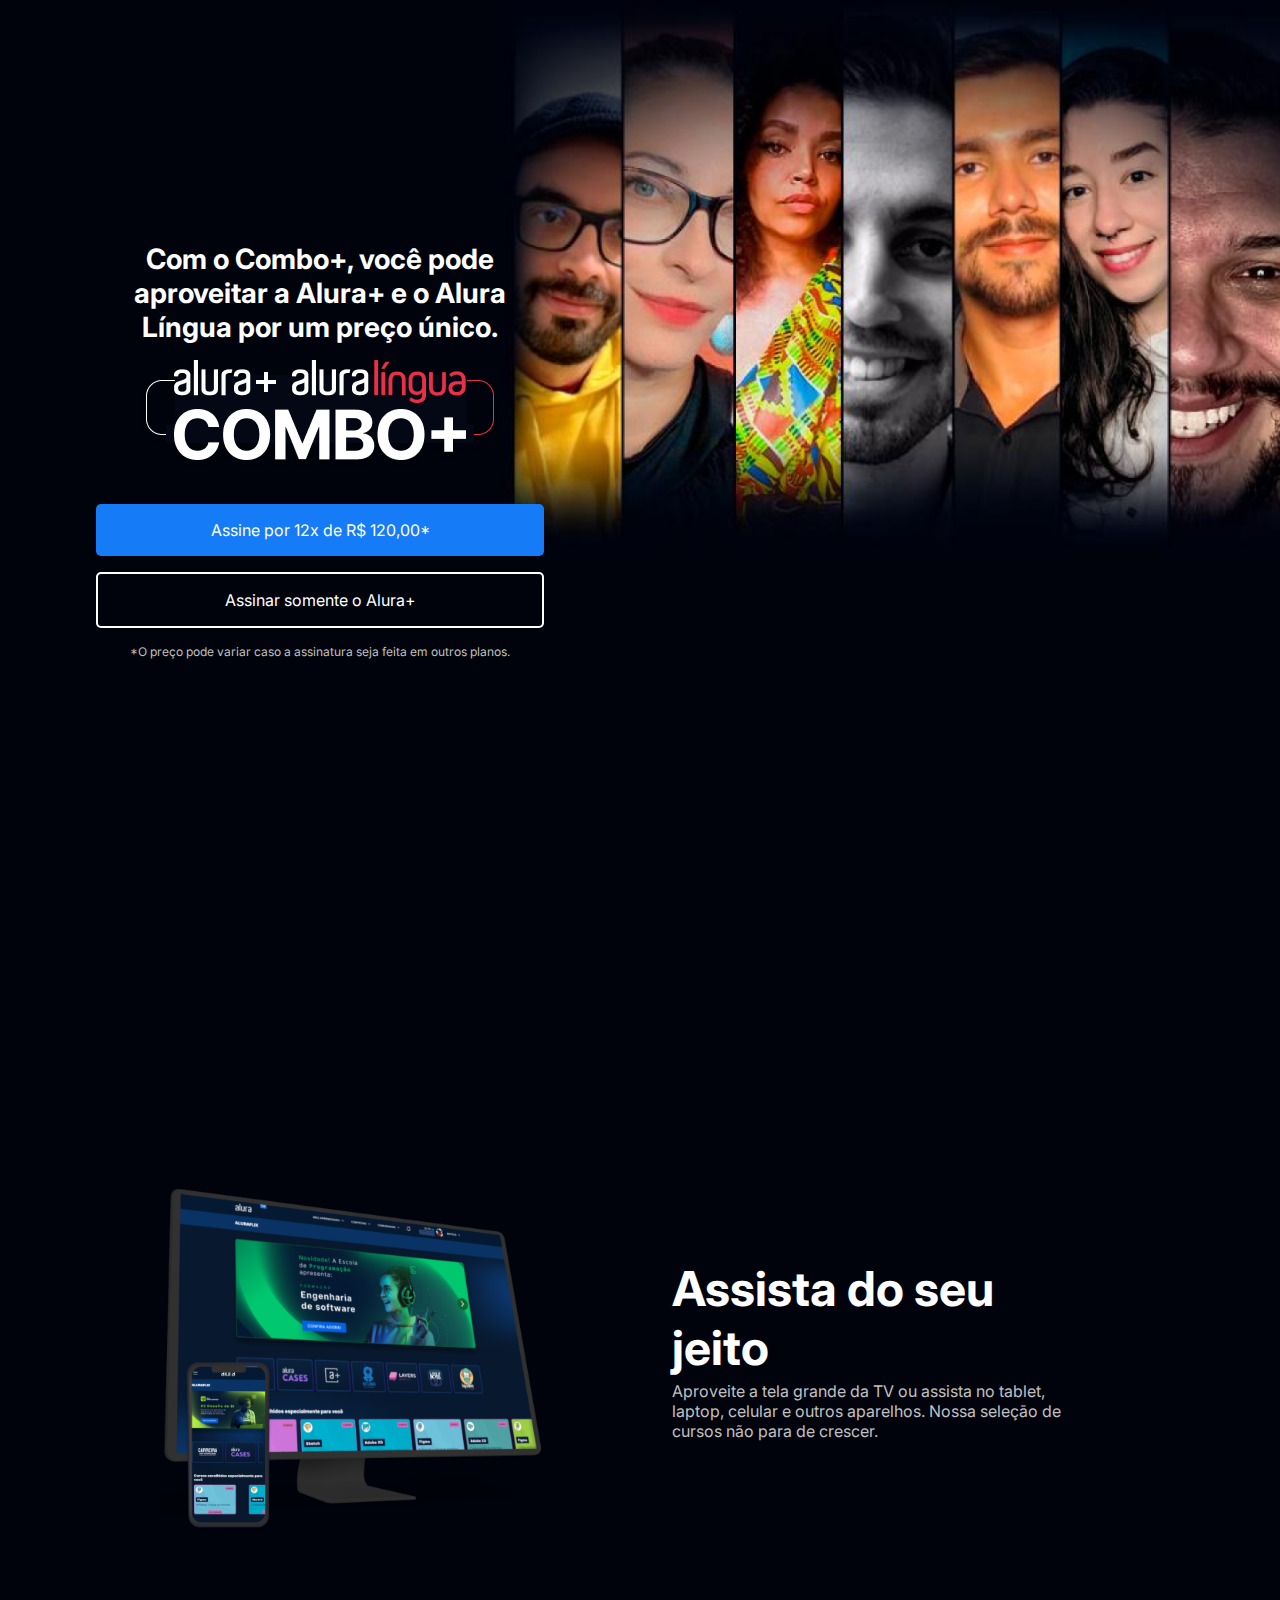
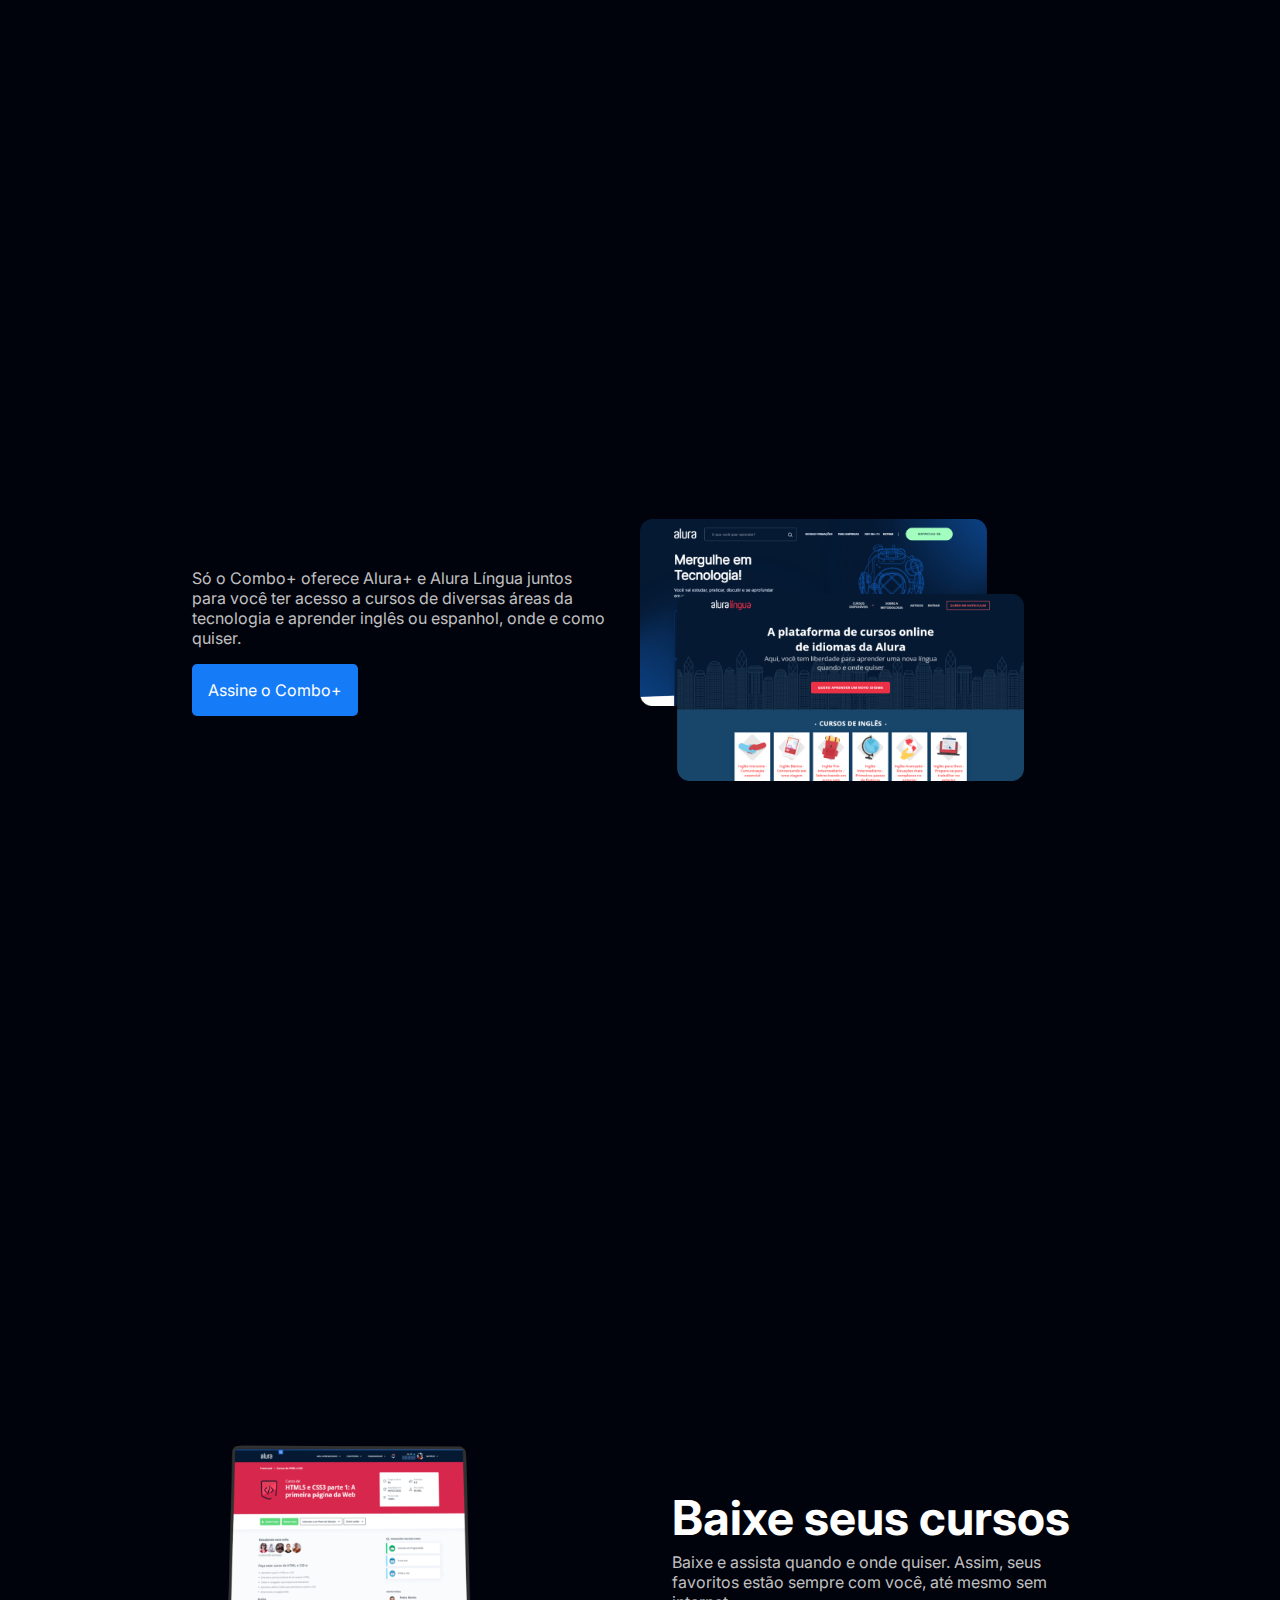
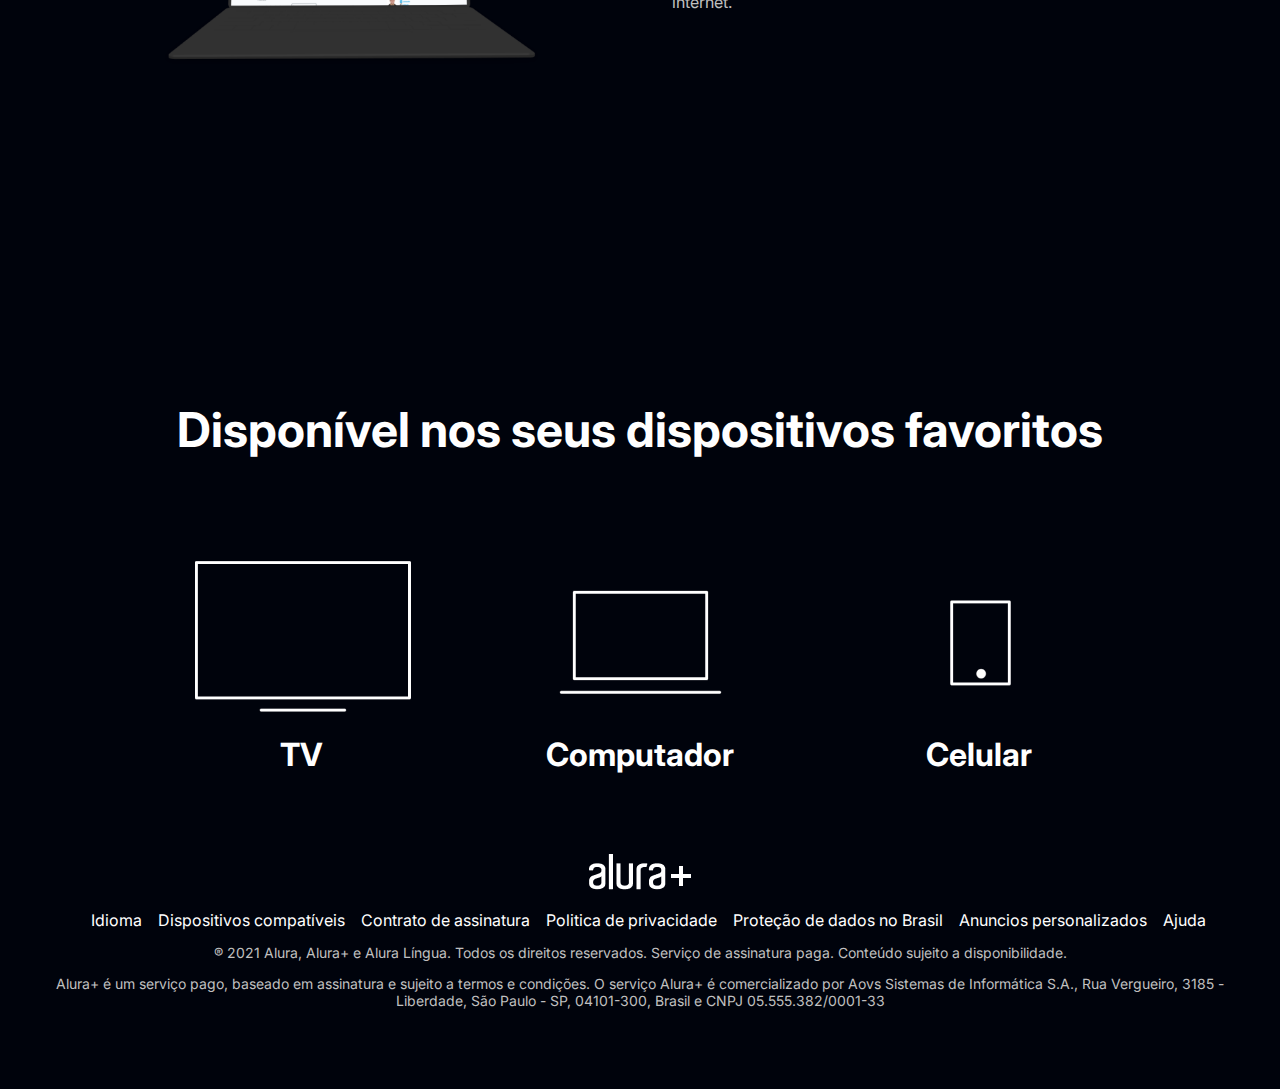
<file: index.html>
<!DOCTYPE html>
<html>

<head>
    <title>Alura Plus</title>
    <meta charset="UTF-8">
    <meta name="viewport" content="width=device-width, initial-scale=1">
    <link rel="stylesheet" href="styles.css">
    <link rel="preconnect" href="https://fonts.googleapis.com">
    <link rel="preconnect" href="https://fonts.gstatic.com" crossorigin>
    <link href="https://fonts.googleapis.com/css2?family=Inter:wght@400;700&display=swap" rel="stylesheet">
</head>

<body>
    <section class="principal container">
        <div class="container__caixa">
            <h1 class="container__titulo">Com o Combo+, você pode aproveitar a Alura+ e o Alura Língua por um preço
                único.</h1>
            <img src="Combo.png" alt="O combo+ é a junção do alura+ e o alura língua" class="container__imagem">
            <a href="formulario.html" class="container__botao">Assine por 12x de R$ 120,00*</a>
            <a href="formulario.html" class="container__botao botao_secundario">Assinar somente o Alura+</a>
            <p class="container__aviso">*O preço pode variar caso a assinatura seja feita em outros planos.</p>
        </div>
    </section>

    <section class="container secundario">
        <img src="Plataformas.png" alt="Um monitor e um celular com a alura plus aberta" class="secundario__imagem">
        <div class="container__descricao">
            <h2 class="descricao__titulo">Assista do seu jeito</h2>
            <p class="descricao__texto">Aproveite a tela grande da TV ou assista no tablet, laptop, celular e outros
                aparelhos. Nossa seleção de cursos não para de crescer.</p>
        </div>
    </section>

    <section class="container secundario">
        <div class="container__descricao">
            <p class="descricao__texto">
                Só o Combo+ oferece Alura+ e Alura Língua juntos para você ter acesso a cursos de diversas áreas da
                tecnologia e aprender inglês ou espanhol, onde e como quiser.
            </p>
            <a href="www.alura.com.br" class="container__botao secundario__botao" container>Assine o Combo+</a>
        </div>
        <img src="Telas.png" alt="Tela do alura+ e alura língua" class="secundario__imagem">
    </section>

    <section class="container secundario">
        <img src="Notebook.png" alt="Notebook com a página do curso HTML5 e CSS3 da Alura aberta"
            class="secundario__imagem">
        <div class="container__descricao">
            <h2 class="descricao__titulo">Baixe seus cursos</h2>
            <p class="descricao__texto">Baixe e assista quando e onde quiser. Assim, seus favoritos estão sempre com
                você, até mesmo sem internet.</p>
        </div>
    </section>

    <section class="dispositivos">
        <h2 class="dispositivos__titulo">Disponível nos seus dispositivos favoritos</h2>
        <ul class="dispositivos__lista">
            <li>
                <img src="tv.png" alt="Ícone de televisão">
                <h3 class="lista__item">TV</h3>
            </li>
            <li>
                <img src="computador.png" alt="Ícone de computador">
                <h3 class="lista__item">Computador</h3>
            </li>
            <li>
                <img src="celular.png" alt="Ícone de celular">
                <h3 class="lista__item">Celular</h3>
            </li>
        </ul>
    </section>

    <footer class="rodape">
        <img src="Logo.png" alt="Alura+" class="rodape__logo">
        <ul class="rodape__lista">
            <li class="lista__link">
                <a href="#">Idioma</a>
            </li>
            <li class="lista__link">
                <a href="#">Dispositivos compatíveis</a>
            </li>
            <li class="lista__link">
                <a href="#">Contrato de assinatura</a>
            </li>
            <li class="lista__link">
                <a href="#">Politica de privacidade</a>
            </li>
            <li class="lista__link">
                <a href="#">Proteção de dados no Brasil</a>
            </li>
            <li class="lista__link">
                <a href="#">Anuncios personalizados</a>
            </li>
            <li class="lista__link">
                <a href="#">Ajuda</a>
            </li>
        </ul>
        <p class="rodape__texto">® 2021 Alura, Alura+ e Alura Língua. Todos os direitos reservados. Serviço de
            assinatura paga. Conteúdo sujeito a disponibilidade.</p>
        <p class="rodape__texto">Alura+ é um serviço pago, baseado em assinatura e sujeito a termos e condições. O
            serviço Alura+ é comercializado por Aovs Sistemas de Informática S.A., Rua Vergueiro, 3185 - Liberdade, São
            Paulo - SP, 04101-300, Brasil e CNPJ 05.555.382/0001-33</p>
    </footer>

</body>

</html>
</file>
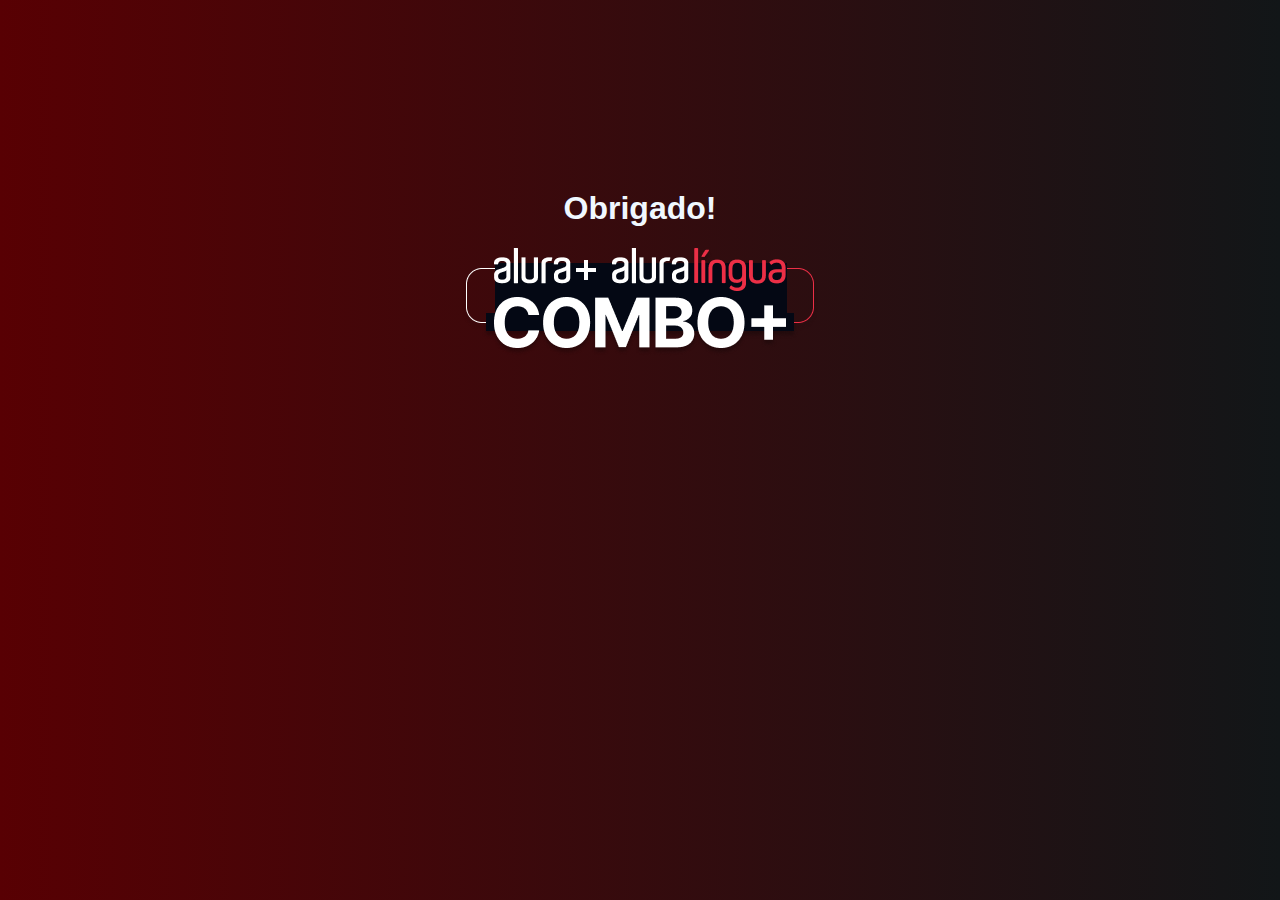
<file: agradecer.html>
<!DOCTYPE html>
<html lang="en">
<head>
    <meta charset="UTF-8">
    <meta name="viewport" content="width=device-width, initial-scale=1.0">
    <title>Obrigado</title>
    <link rel="stylesheet" href="agradecer.css">
</head>
<body>
    <div class="centro">
    <h1>Obrigado!</h1>
    <img src="Combo.png">
</div>
</body>
</html>
</file>
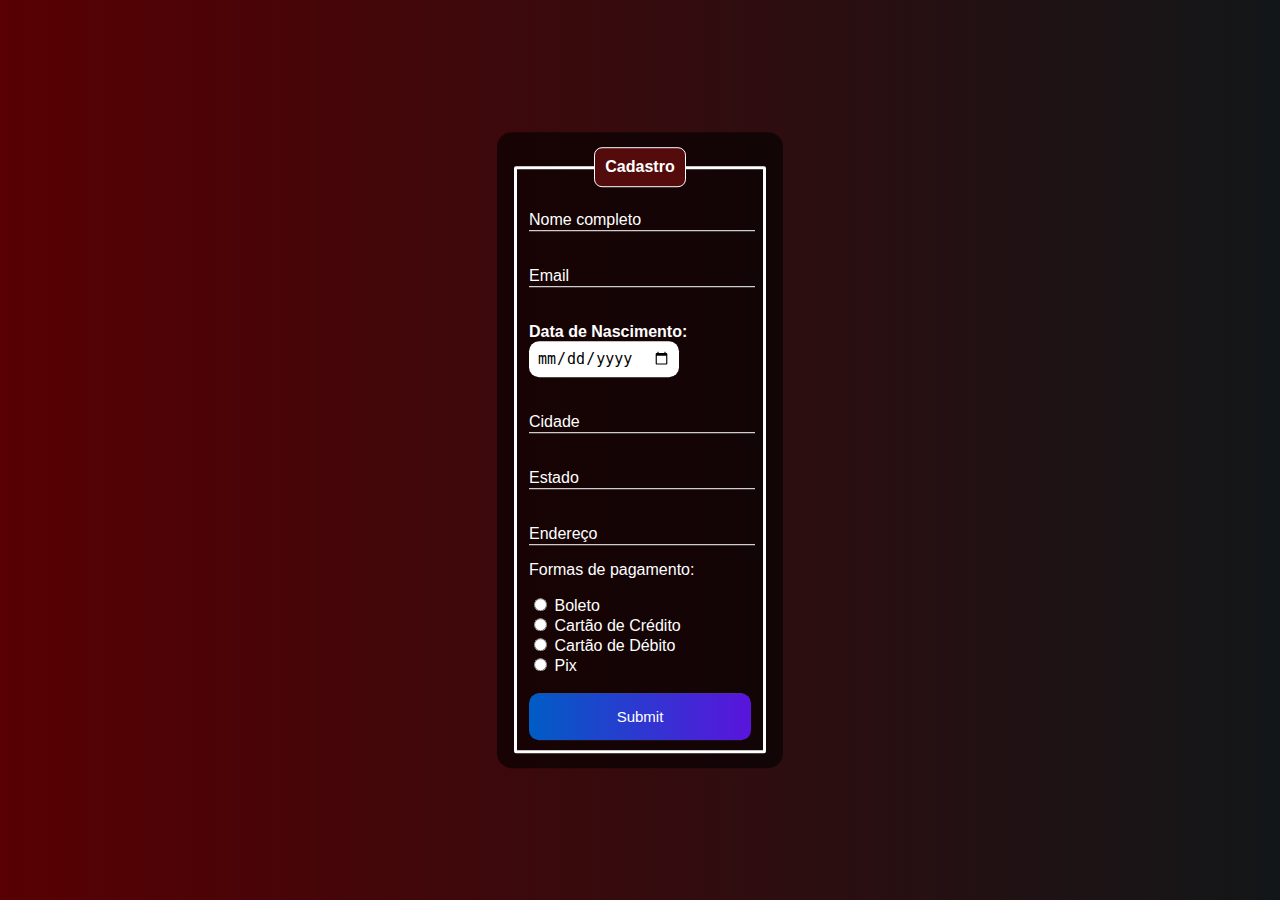
<file: formulario.html>
<!DOCTYPE html>
<html lang="en">
<head>
    <meta charset="UTF-8">
    <meta http-equiv="X-UA-Compatible" content="IE=edge">
    <meta name="viewport" content="width=device-width, initial-scale=1.0">
    <title>Cadastro</title>
    <link rel="stylesheet" href="formulario.css">
</head>
<body>
    <div class="box">
        <form action="agradecer.html"method="post">
            <fieldset>
                <legend><b>Cadastro</b></legend>
                <br>
                <div class="inputBox">
                    <input type="text" name="nome" id="nome" class="inputUser" required>
                    <label for="nome" class="labelInput">Nome completo</label>
                </div>
                <br><br>
                <div class="inputBox">
                    <input type="text" name="email" id="email" class="inputUser" required>
                    <label for="email" class="labelInput">Email</label>
                </div>
                <br><br>
                <div class="inputBox">
                    <label for="data_nascimento"><b>Data de Nascimento:</b></label>
                    <input type="date" name="data_nascimento" id="data_nascimento" required>
                </div>
                <br><br>
                
                
                <div class="inputBox">
                    <input type="text" name="cidade" id="cidade" class="inputUser" required>
                    <label for="cidade" class="labelInput">Cidade</label>
                </div>
                <br><br>
                <div class="inputBox">
                    <input type="text" name="estado" id="estado" class="inputUser" required>
                    <label for="estado" class="labelInput">Estado</label>
                </div>
                <br><br>
                <div class="inputBox">
                    <input type="text" name="endereco" id="endereco" class="inputUser" required>
                    <label for="endereco" class="labelInput">Endereço</label>
                </div>
                <p>Formas de pagamento:</p>
                <input type="radio" id="feminino" name="genero" value="feminino" required>
                <label for="feminino">Boleto</label>
                <br>
                <input type="radio" id="masculino" name="genero" value="masculino" required>
                <label for="masculino">Cartão de Crédito</label>
                <br>
                <input type="radio" id="outro" name="genero" value="outro" required>
                <label for="outro">Cartão de Débito</label>
                <br>
                <input type="radio" id="outro" name="genero" value="outro" required>
                <label for="outro">Pix</label>
                <br><br>
                
                <input type="submit" name="submit" id="submit">
            </fieldset>
        </form>
    </div>
</body>
</html>
</file>
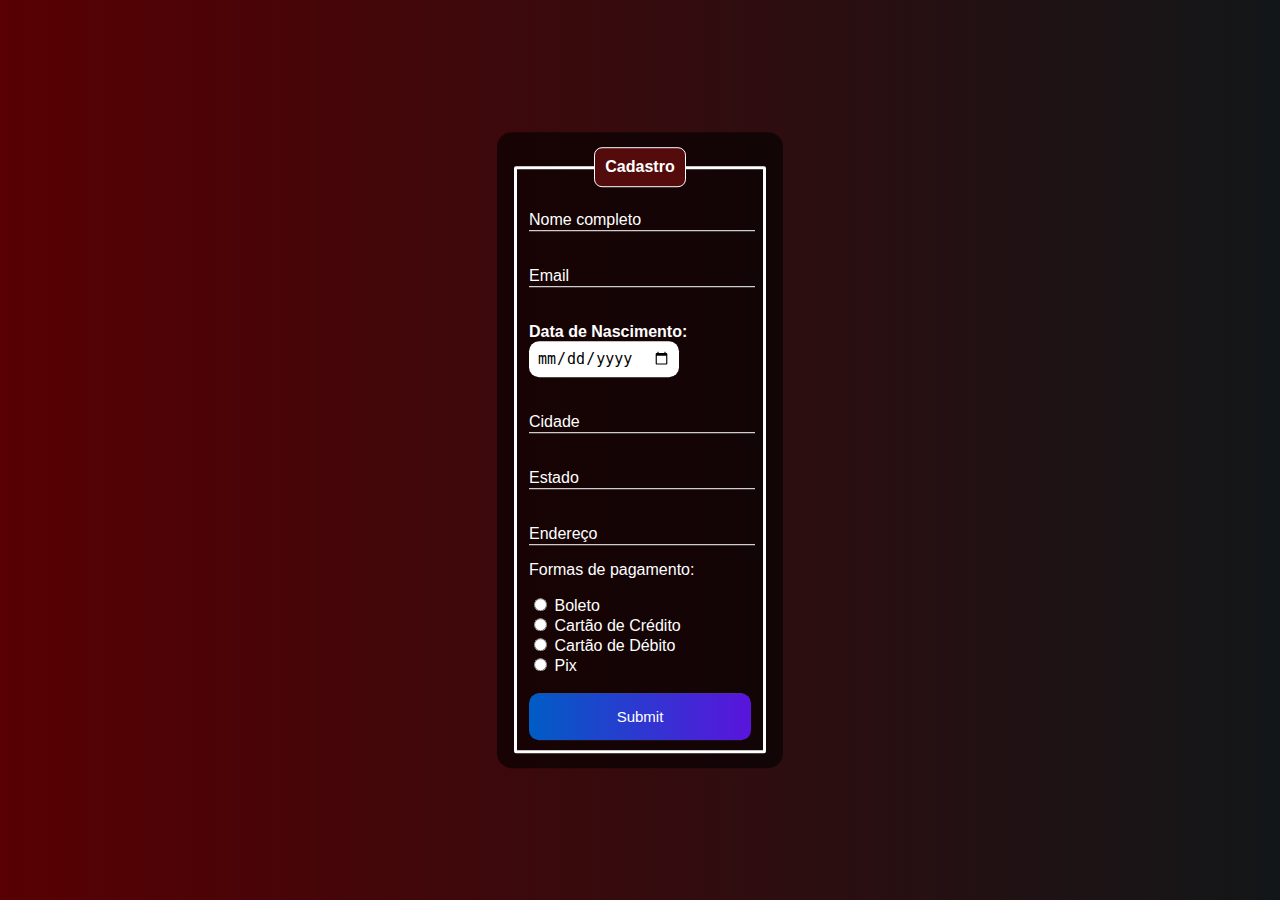
<file: indexx.html>
<!DOCTYPE html>
<html lang="en">
<head>
    <meta charset="UTF-8">
    <meta http-equiv="X-UA-Compatible" content="IE=edge">
    <meta name="viewport" content="width=device-width, initial-scale=1.0">
    <title>Cadastro</title>
    <link rel="stylesheet" href="styless.css">
</head>
<body>
    <div class="box">
        <form action="agradecer.html"method="post">
            <fieldset>
                <legend><b>Cadastro</b></legend>
                <br>
                <div class="inputBox">
                    <input type="text" name="nome" id="nome" class="inputUser" required>
                    <label for="nome" class="labelInput">Nome completo</label>
                </div>
                <br><br>
                <div class="inputBox">
                    <input type="text" name="email" id="email" class="inputUser" required>
                    <label for="email" class="labelInput">Email</label>
                </div>
                <br><br>
                <div class="inputBox">
                    <label for="data_nascimento"><b>Data de Nascimento:</b></label>
                    <input type="date" name="data_nascimento" id="data_nascimento" required>
                </div>
                <br><br>
                
                
                <div class="inputBox">
                    <input type="text" name="cidade" id="cidade" class="inputUser" required>
                    <label for="cidade" class="labelInput">Cidade</label>
                </div>
                <br><br>
                <div class="inputBox">
                    <input type="text" name="estado" id="estado" class="inputUser" required>
                    <label for="estado" class="labelInput">Estado</label>
                </div>
                <br><br>
                <div class="inputBox">
                    <input type="text" name="endereco" id="endereco" class="inputUser" required>
                    <label for="endereco" class="labelInput">Endereço</label>
                </div>
                <p>Formas de pagamento:</p>
                <input type="radio" id="feminino" name="genero" value="feminino" required>
                <label for="feminino">Boleto</label>
                <br>
                <input type="radio" id="masculino" name="genero" value="masculino" required>
                <label for="masculino">Cartão de Crédito</label>
                <br>
                <input type="radio" id="outro" name="genero" value="outro" required>
                <label for="outro">Cartão de Débito</label>
                <br>
                <input type="radio" id="outro" name="genero" value="outro" required>
                <label for="outro">Pix</label>
                <br><br>
                
                <input type="submit" name="submit" id="submit">
            </fieldset>
        </form>
    </div>
</body>
</html>
</file>
<file: styles.css>
:root {
    --branco-principal: #FFFFFF;
    --cinza-secundario: #C0C0C0;
    --botao-azul: #167BF7;
    --cor-de-fundo: #00030C;
    --fonte-principal: 'Inter';
    --botao-azul-efeito: #3c92fa;
}

body {
    background-color: var(--cor-de-fundo);
    color: var(--branco-principal);
    font-family: var(--fonte-principal);
    font-size: 16px;
    font-weight: 400;
}

* {
    margin: 0;
    padding: 0;
}

.principal {
    background-image: url("Background.png");
    background-repeat: no-repeat;
    background-size: contain;
    align-items: center;
    text-align: center;
}

.container {
    height: 100vh;
    display: grid;
    grid-template-columns: 50% 50%;
}

.container__botao {
    background-color: var(--botao-azul);
    border-radius: 5px;
    padding: 1em;
    color: var(--branco-principal);
    display: block;
    text-decoration: none;
    margin-bottom: 1em;
}

.botao_secundario {
    background-color: transparent;
    border: 2px solid var(--branco-principal)
}

.container__aviso {
    font-size: 12px;
    color: var(--cinza-secundario);
}

.container__titulo {
    font-size: 28px;
    font-weight: 700;
}

.container__imagem {
    margin: 1em 0 2em 0;
}

.container__caixa {
    margin: 0 6em;
}

.secundario__imagem {
    width: 80%;
}

.secundario {
    align-items: center;
    margin: 0 10em;
}

.descricao__titulo {
    font-weight: 700;
    font-size: 48px;
    color: var(--branco-principal);
    margin-bottom: 0.1em;
}

.descricao__texto {
    color: var(--cinza-secundario);
}

.secundario__botao {
    display: inline-block;
    margin-top: 1em;
}

.container__descricao {
    padding: 2em;
}

.dispositivos__lista {
    display: flex;
    justify-content: center;
    list-style-type: none;
    margin: 5em 0;
}

.dispositivos {
    text-align: center;
}

.dispositivos__titulo {
    font-size: 48px;
    color: var(--branco-principal);
}

.lista__item {
    font-size: 32px;
    color: var(--branco-principal);
}

.rodape {
    text-align: center;
    margin: 5em 3em;
}

.rodape__lista {
    display: flex;
    justify-content: center;
    list-style-type: none;
    margin-top: 1em;
}

.lista__link a{
    text-decoration: none;
    color: var(--branco-principal);
    margin-left: 1em;
}

.rodape__texto {
    margin: 1em 0;
    color: var(--cinza-secundario);
    font-size: 14px;
}

.lista__link a:hover {
    color: var(--botao-azul);
}

.lista__link a:active {
    color: purple;
}

.container__botao:hover {
    background-color: var(--botao-azul-efeito);
    color: var(--cor-de-fundo);
}
</file>
<file: agradecer.css>
body{
    font-family: Arial, Helvetica, sans-serif;
    background-image: linear-gradient(to right, rgb(88, 0, 3), rgb(18, 22, 24));
}
.centro { 
text-align: center;
color: aliceblue;
margin-top: 15%;
}
</file>
<file: formulario.css>
body{
    font-family: Arial, Helvetica, sans-serif;
    background-image: linear-gradient(to right, rgb(88, 0, 3), rgb(18, 22, 24));
}
.box{
    color: white;
    position: absolute;
    top: 50%;
    left: 50%;
    transform: translate(-50%,-50%);
    background-color: rgba(0, 0, 0, 0.6);
    padding: 15px;
    border-radius: 15px;
    width: 20%;
}
fieldset{
    border: 3px solid rgb(255, 255, 255);
    border-radius: 2px;
}
legend{
    border: 1px solid rgb(255, 255, 255);
    padding: 10px;
    text-align: center;
    background-color: rgb(84, 11, 11);
    border-radius: 8px;
}
.inputBox{
    position: relative;
}
.inputUser{
    background: none;
    border: none;
    border-bottom: 1px solid white;
    outline: none;
    color: white;
    font-size: 15px;
    width: 100%;
    letter-spacing: 2px;
}
.labelInput{
    position: absolute;
    top: 0px;
    left: 0px;
    pointer-events: none;
    transition: .5s;
}
.inputUser:focus ~ .labelInput,
.inputUser:valid ~ .labelInput{
    top: -20px;
    font-size: 12px;
    color: dodgerblue;
}
#data_nascimento{
    border: none;
    padding: 8px;
    border-radius: 10px;
    outline: none;
    font-size: 15px;
}
#submit{
    background-image: linear-gradient(to right,rgb(0, 92, 197), rgb(90, 20, 220));
    width: 100%;
    border: none;
    padding: 15px;
    color: white;
    font-size: 15px;
    cursor: pointer;
    border-radius: 10px;
}
#submit:hover{
    background-image: linear-gradient(to right,rgb(0, 80, 172), rgb(80, 19, 195));
}
</file>
<file: styless.css>
body{
    font-family: Arial, Helvetica, sans-serif;
    background-image: linear-gradient(to right, rgb(88, 0, 3), rgb(18, 22, 24));
}
.box{
    color: white;
    position: absolute;
    top: 50%;
    left: 50%;
    transform: translate(-50%,-50%);
    background-color: rgba(0, 0, 0, 0.6);
    padding: 15px;
    border-radius: 15px;
    width: 20%;
}
fieldset{
    border: 3px solid rgb(255, 255, 255);
    border-radius: 2px;
}
legend{
    border: 1px solid rgb(255, 255, 255);
    padding: 10px;
    text-align: center;
    background-color: rgb(84, 11, 11);
    border-radius: 8px;
}
.inputBox{
    position: relative;
}
.inputUser{
    background: none;
    border: none;
    border-bottom: 1px solid white;
    outline: none;
    color: white;
    font-size: 15px;
    width: 100%;
    letter-spacing: 2px;
}
.labelInput{
    position: absolute;
    top: 0px;
    left: 0px;
    pointer-events: none;
    transition: .5s;
}
.inputUser:focus ~ .labelInput,
.inputUser:valid ~ .labelInput{
    top: -20px;
    font-size: 12px;
    color: dodgerblue;
}
#data_nascimento{
    border: none;
    padding: 8px;
    border-radius: 10px;
    outline: none;
    font-size: 15px;
}
#submit{
    background-image: linear-gradient(to right,rgb(0, 92, 197), rgb(90, 20, 220));
    width: 100%;
    border: none;
    padding: 15px;
    color: white;
    font-size: 15px;
    cursor: pointer;
    border-radius: 10px;
}
#submit:hover{
    background-image: linear-gradient(to right,rgb(0, 80, 172), rgb(80, 19, 195));
}
</file>
